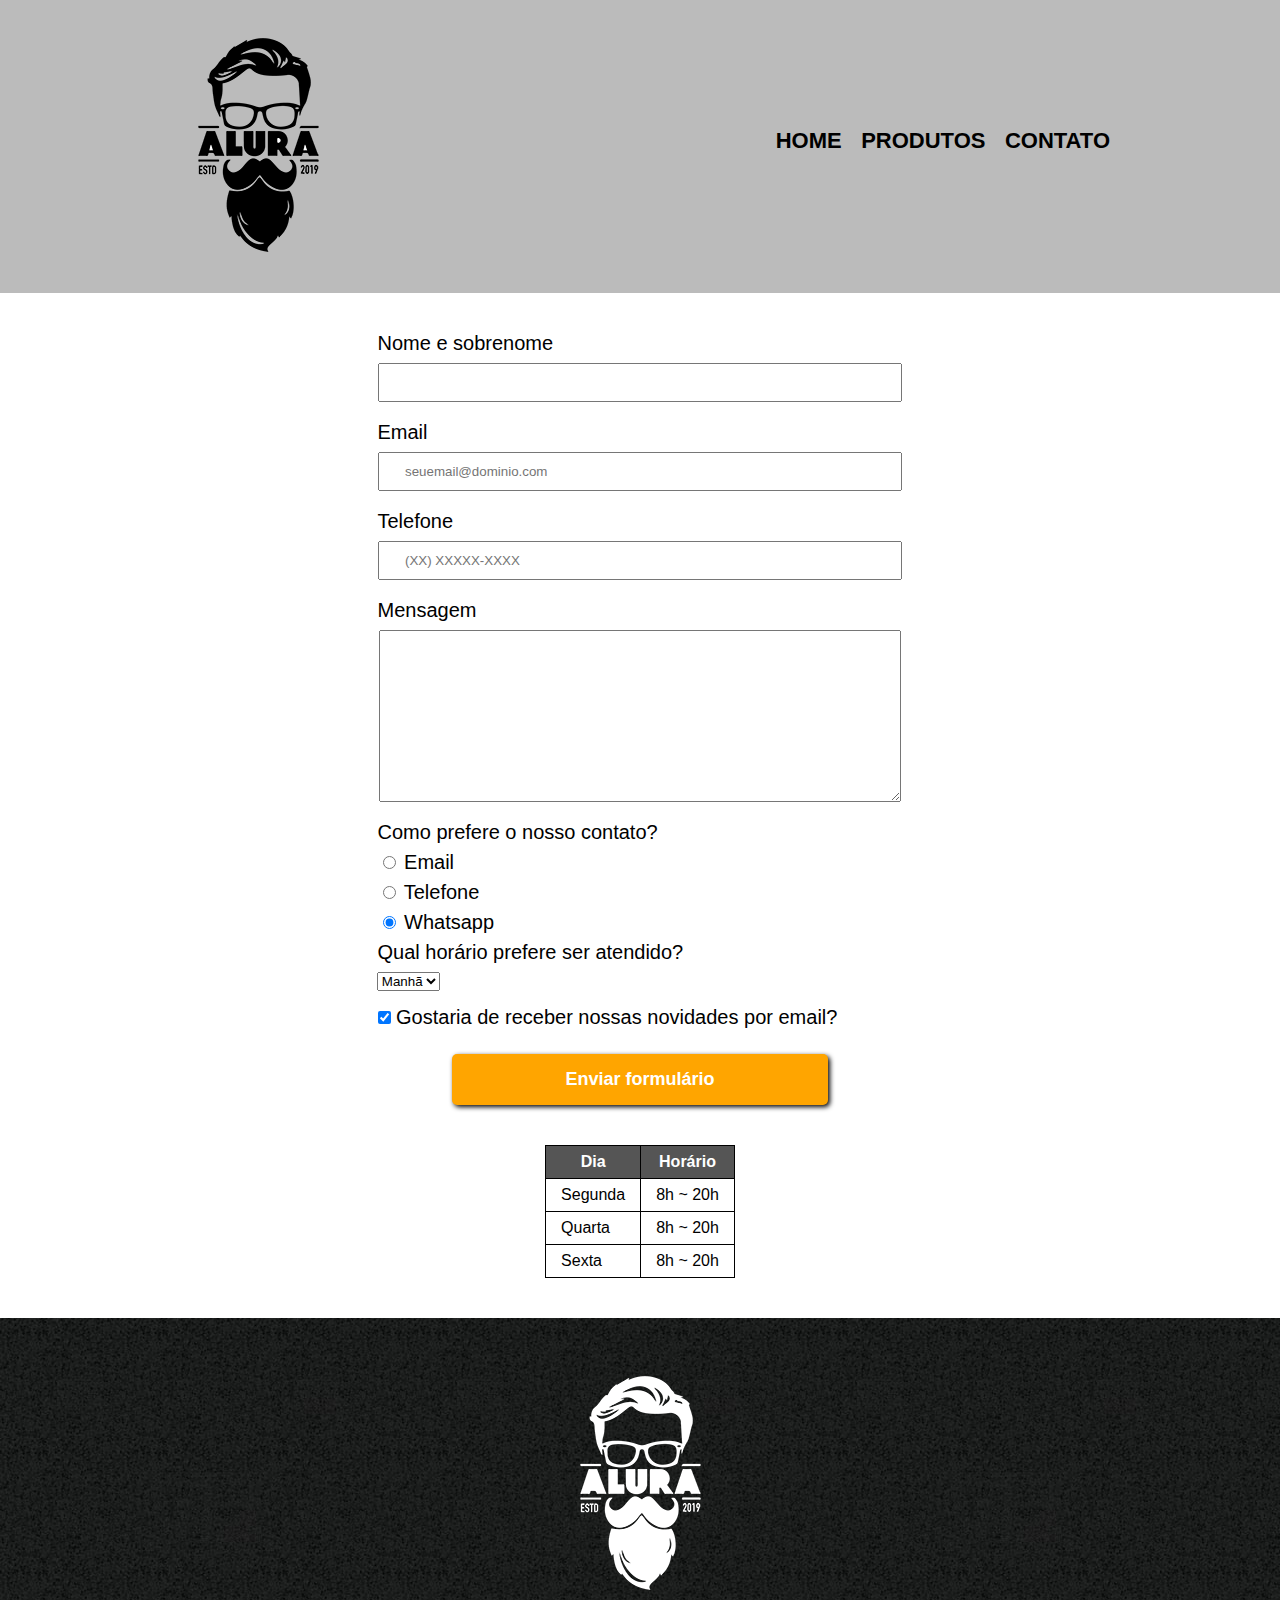
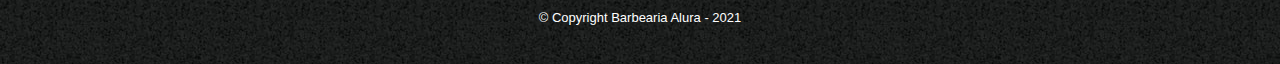
<file: contato.html>
<!DOCTYPE html>
<html lang="pt-br">
	<head>
		<meta charset="UTF-8">
		<meta name="viewport" content="width=device-width">
		<title>Contato - Barbearia Alura</title>
		<link rel="stylesheet" href="reset.css">		
		<link rel="stylesheet" href="style.css">
	</head>
	<body>
		<header>
			<div class="caixa">
				<h1><img src="Imagens/logo.png" alt="Logo da Barbearia Alura"></h1>
				
				<nav>
					<ul>
						<li><a href="index.html">Home</a></li>
						<li><a href="produtos.html">Produtos</a></li>
						<li><a href="contato.html">Contato</a></li>
					</ul>
				</nav>
			</div>
		</header>

		<main>
			<div class="formulario"><form>
				<label for="nomesobrenome">Nome e sobrenome</label>
				<input type="text" id="nomesobrenome" class="input-padrao" required>

				<label for="email">Email</label>
				<input type="email" id="email" class="input-padrao" placeholder="seuemail@dominio.com" required>

				<label for="telefone">Telefone</label>
				<input type="tel" id="telefone" class="input-padrao" placeholder="(XX) XXXXX-XXXX" required>

				<label for="mensagem">Mensagem</label>
				<textarea rows="10" id="mensagem" class="input-padrao" required></textarea>

				<fieldset>
					<legend>Como prefere o nosso contato?</legend>
					<label for="radio-email"><input type="radio" name="contato" value="email" id="radio-email"> Email</label>
					
					<label for="radio-telefone"><input type="radio" name="contato" value="telefone" id="radio-telefone"> Telefone</label>					

					<label for="radio-whatsapp"><input type="radio" name="contato" value="whatsapp" id="radio-whatsapp" checked> Whatsapp</label>
				</fieldset>

				<fieldset>
					<legend>Qual horário prefere ser atendido?</legend>
					<select>
						<option>Manhã</option>
						<option>Tarde</option>
						<option>Noite</option>
					</select>
				</fieldset>

				<label><input type="checkbox" class="checkbox" checked> Gostaria de receber nossas novidades por email?</label>

				<input type="submit" value="Enviar formulário" class="enviar">
			</form></div>

			<table>
				<thead>
					<tr><th>Dia</th><th>Horário</th></tr>
				</thead>
				<tbody>
					<tr><td>Segunda</td><td>8h ~ 20h</td></tr>
					<tr><td>Quarta</td><td>8h ~ 20h</td></tr>
					<tr><td>Sexta</td><td>8h ~ 20h</td></tr>
				</tbody>

			</table>
		</main>

		<footer>
			<img src="Imagens/logo-branco.png"  alt="Logo da Barbearia Alura">
			<p class="copyright">&copy; Copyright Barbearia Alura - 2021</p>
		</footer>
	</body>
</html>
</file>
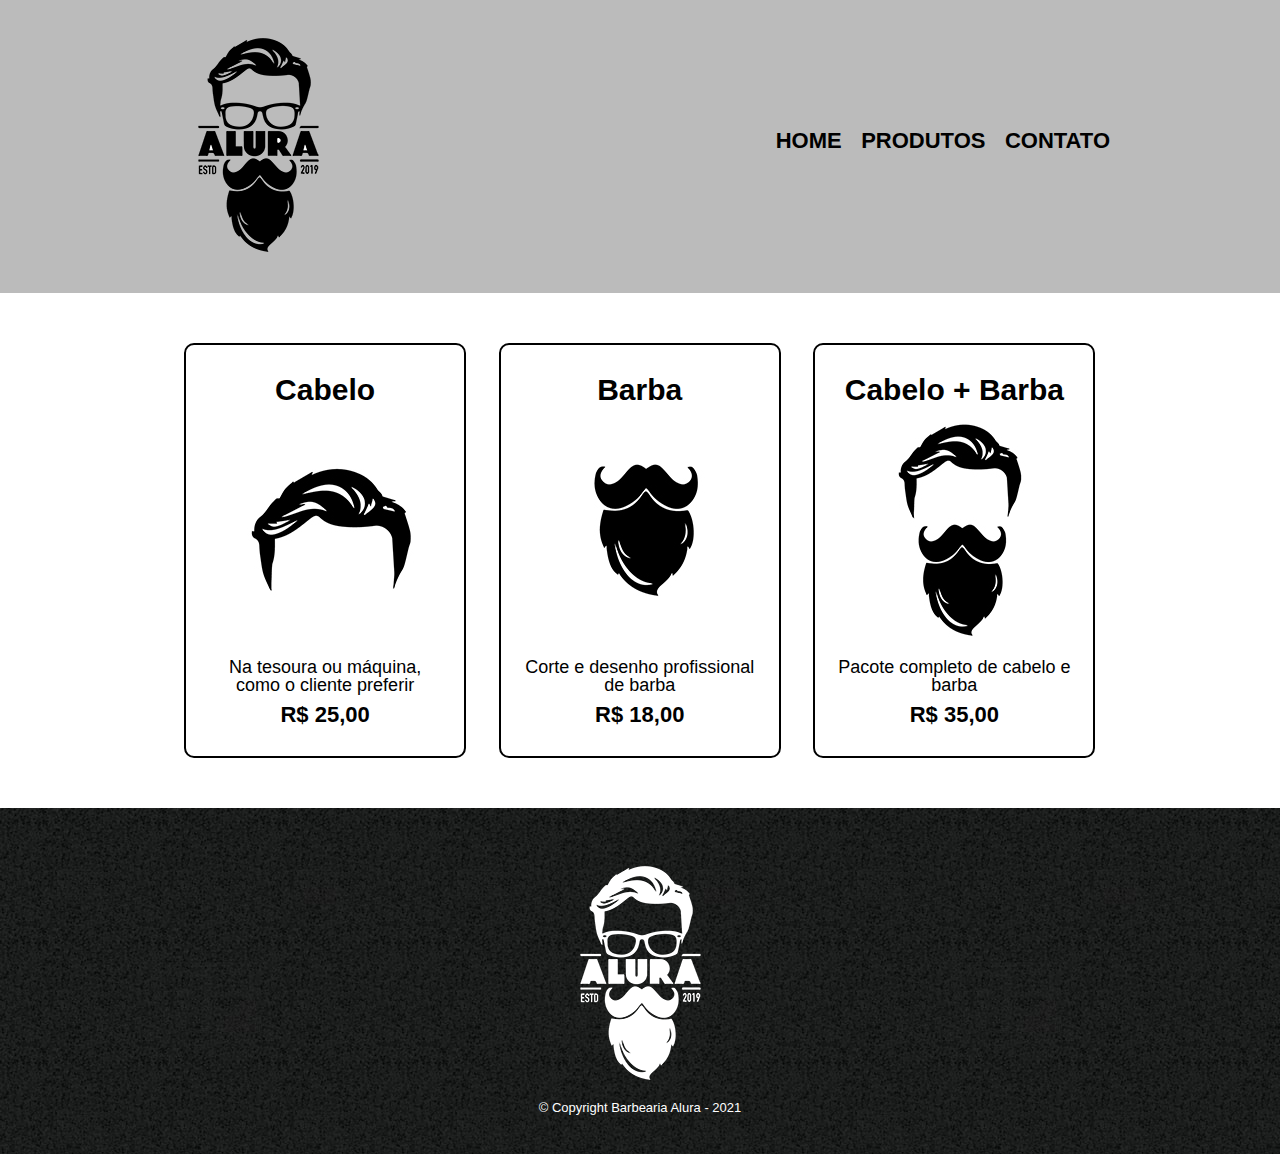
<file: produtos.html>
<!DOCTYPE html>
<html lang="pt-br">
	<head>
		<meta charset="UTF-8">
		<meta name="viewport" content="width=device-width">
		<title>Produtos - Barbearia Alura</title>
		<link rel="stylesheet" href="reset.css">		
		<link rel="stylesheet" href="style.css">
	</head>
	<body>
		<header>
			<div class="caixa">
				<h1><img src="Imagens/logo.png" alt="Logo da Barbearia Alura"></h1>
				
				<nav>
					<ul>
						<li><a href="index.html">Home</a></li>
						<li><a href="produtos.html">Produtos</a></li>
						<li><a href="contato.html">Contato</a></li>
					</ul>
				</nav>
			</div>
		</header>

		<main>
			<ul class="produtos">
				<li>
					<h2>Cabelo</h2>
					<img src="Imagens/cabelo.jpg" alt="Desenho de cabelos">
					<p class="produtos-descricao">Na tesoura ou máquina, como o cliente preferir</p>
					<p class="produtos-preco">R$ 25,00</p>
				</li>
				<li>
					<h2>Barba</h2>
					<img src="Imagens/barba.jpg" alt="Desenho de barba">
					<p class="produtos-descricao">Corte e desenho profissional de barba</p>
					<p class="produtos-preco">R$ 18,00</p>
				</li>
				<li>
					<h2>Cabelo + Barba</h2>
					<img src="Imagens/cabelo+barba.jpg" alt="Desenho de cabelo e barba">
					<p class="produtos-descricao">Pacote completo de cabelo e barba</p>
					<p class="produtos-preco">R$ 35,00</p>
				</li>
			</ul>
		</main>

		<footer>
			<img src="Imagens/logo-branco.png" alt="Logo da Barbearia Alura">
			<p class="copyright">&copy; Copyright Barbearia Alura - 2021</p>
		</footer>
	</body>
</html>
</file>
<file: style.css>
body {
	font-family: 'Montserrat', sans-serif;
}

/***********Css do cabeçalho****************/
header {
	background: #BBBBBB;
	padding: 20px 0;
}

.caixa {
	width: 940px;
	position: relative;
	margin: 0 auto;
}

nav {
	position: absolute;
	top: 110px;
	right: 0;
}

nav li {
	display: inline;
	margin: 0 0 0 15px;
}

nav a {
	text-transform: uppercase;
	color: #000000;
	font-weight: bold;
	font-size: 22px;
	text-decoration: none;
}

nav a:hover {
	color: #C78C19;
	text-decoration: underline;
}

nav a:active {
	color: #088C19;
}

/******************Css do Corpo**********************/
main {

}

/*Css da página principal*/
.banner {
	width: 100%;
}

.titulo-principal{
	text-align: center;
	font-size: 2em;
	margin: 0 0 1em;
	clear: left;
}

.principal {
	padding: 3em 0;
	background: #FEFEFE;
	width: 940px;
	margin: 0 auto;
}

.principal-texto {
	line-height: 1.5;
}

.principal p {
	margin: 0 0 1em;
}

.principal strong {
	font-weight: bold;
}

.principal em {
	font-style: italic;
}

.utensilios {
	width: 120px;
	float: left;
	margin: 0 20px 20px 0;
}

.mapa {
	padding: 3em 0;
	background: linear-gradient(#FEFEFE, #888888);
}

.mapa p {
	margin: 0 0 2em;
	text-align: center;
}

.mapa-conteudo {
	width: 940px;
	margin: 0 auto;
}

.beneficios {
	padding: 3em 0;
	background: #888888;
}

.conteudo-beneficios {
	width: 640px;
	margin: 0 auto;
}

.lista-beneficios {
	width: 40%;
	display: inline-block;
	vertical-align: top;
}

.imagem-beneficios {
	width: 60%;
	opacity: 1;
	transition: 400ms;
	box-shadow: 10px 10px 10px #000000;
}

.imagem-beneficios:hover {
	opacity: 0.3;
}

.itens {
line-height: 1.5
}

.itens:first-child {
	font-weight: bold;
}

.itens:before {
	content: "\2605" /* \2605 é o código CSS para essa estrela ou copiar e colar o simbolo "★" */;
}


.video {
	width: 560px;
	margin: 2em auto;
}


/*Css da página dos produtos*/
.produtos {
	width: 940px;
	margin: 0 auto;
	padding: 50px 0;
}

.produtos li {
	display: inline-block;
	text-align: center;
	width: 30%;
	vertical-align: top;
	margin: 0 1.5%;
	padding: 30px 20px;
	box-sizing: border-box;
	border: solid 2px #000000;
	border-radius: 10px;
}

.produtos li:hover {
	border-color: #C78C19;
}

.produtos li:active {
	border-color: #088C19;
}

.produtos li:hover h2 {
	font-size: 34px;
}

.produtos h2 {
	font-size: 30px;
	font-weight: bold;
}

.produtos-descricao {
	font-size: 18px;
}

.produtos-preco {
	font-size: 22px;
	font-weight: bold;
	margin-top: 10px;
}

/*Css da página de contato*/
.formulario {
	width: 940px;
	margin: 40px auto;
}

form label, form legend {
	display: block;
	font-size: 20px;
	width: 525px;
	margin: 0 auto 10px;
}

.input-padrao {
	display: block;
	margin: 0 auto 20px;
	padding: 10px 25px;
	width: 50%;
}

select, .enviar {
	position: relative;
	left: 22%;
}

.enviar {
	box-shadow: 2px 2px 5px black;
}

.checkbox {
	margin: 20px 0;
}

.enviar {
	width: 40%;
	padding: 15px 0;
	margin: 0 8%;
	background: orange;
	color: white;
	font-weight: bold;
	font-size: 18px;
	border: none;
	border-radius: 5px;
	cursor: pointer;
	transition: all 1s;
}

.enviar:hover {
	background: darkorange;
	transform: scale(1.2);
}

table {
	margin: 20px auto 40px;
}

thead {
	background: #555555;
	color: white;
	font-weight: bold;
}

th, td {
	padding: 8px 15px;
	border: 1px solid black;
}

/********************************Css do rodapé******************************/
footer {
	text-align: center;
	background: url("Imagens/bg.jpg");
	padding: 40px 0;
}

.copyright {
	color: #FFFFFF;
	font-size: 13px;
	margin-top: 20px 0 0;
}


/*****************************Css mobile************************************/
@media screen and (max-width: 480px){

	.caixa, .principal, .mapa-conteudo, .conteudo-beneficios, .video, .produtos, .formulario, 
	form label, form legend {
		width: auto;
	}

	.caixa, .principal, .mapa, .conteudo-beneficios, .video {
		padding: 0 1em;
	}

	h1 {
		text-align: center
	}

	nav {
		position: static;
		text-align: center;
	}

	.lista-beneficios, .imagem-beneficios{
		width: 100%;
	}

	.imagem-beneficios {
		box-shadow: 4px 4px 4px #000000;
	}

	.video {
	margin: 2em auto 0;
	}

	.produtos li {
		display: block;
		margin: 2em;
		width: auto;
	}

	form {
		position: static;
		margin: 2em 2em;
		width: auto;
	}

	form label, form legend {
    	margin: 0 0 0.2em 0;
	}

	.input-padrao {
		margin: 1em auto;
		width: 80%;
	}

	select {
		left: 0;
		margin-top: 0.2em;
	}

	.enviar {
		margin: 0;
	    width: 80%;
	    position: relative;
	    left: 11%;
	}

	label {
		line-height: 1.5;
	}

}
</file>
